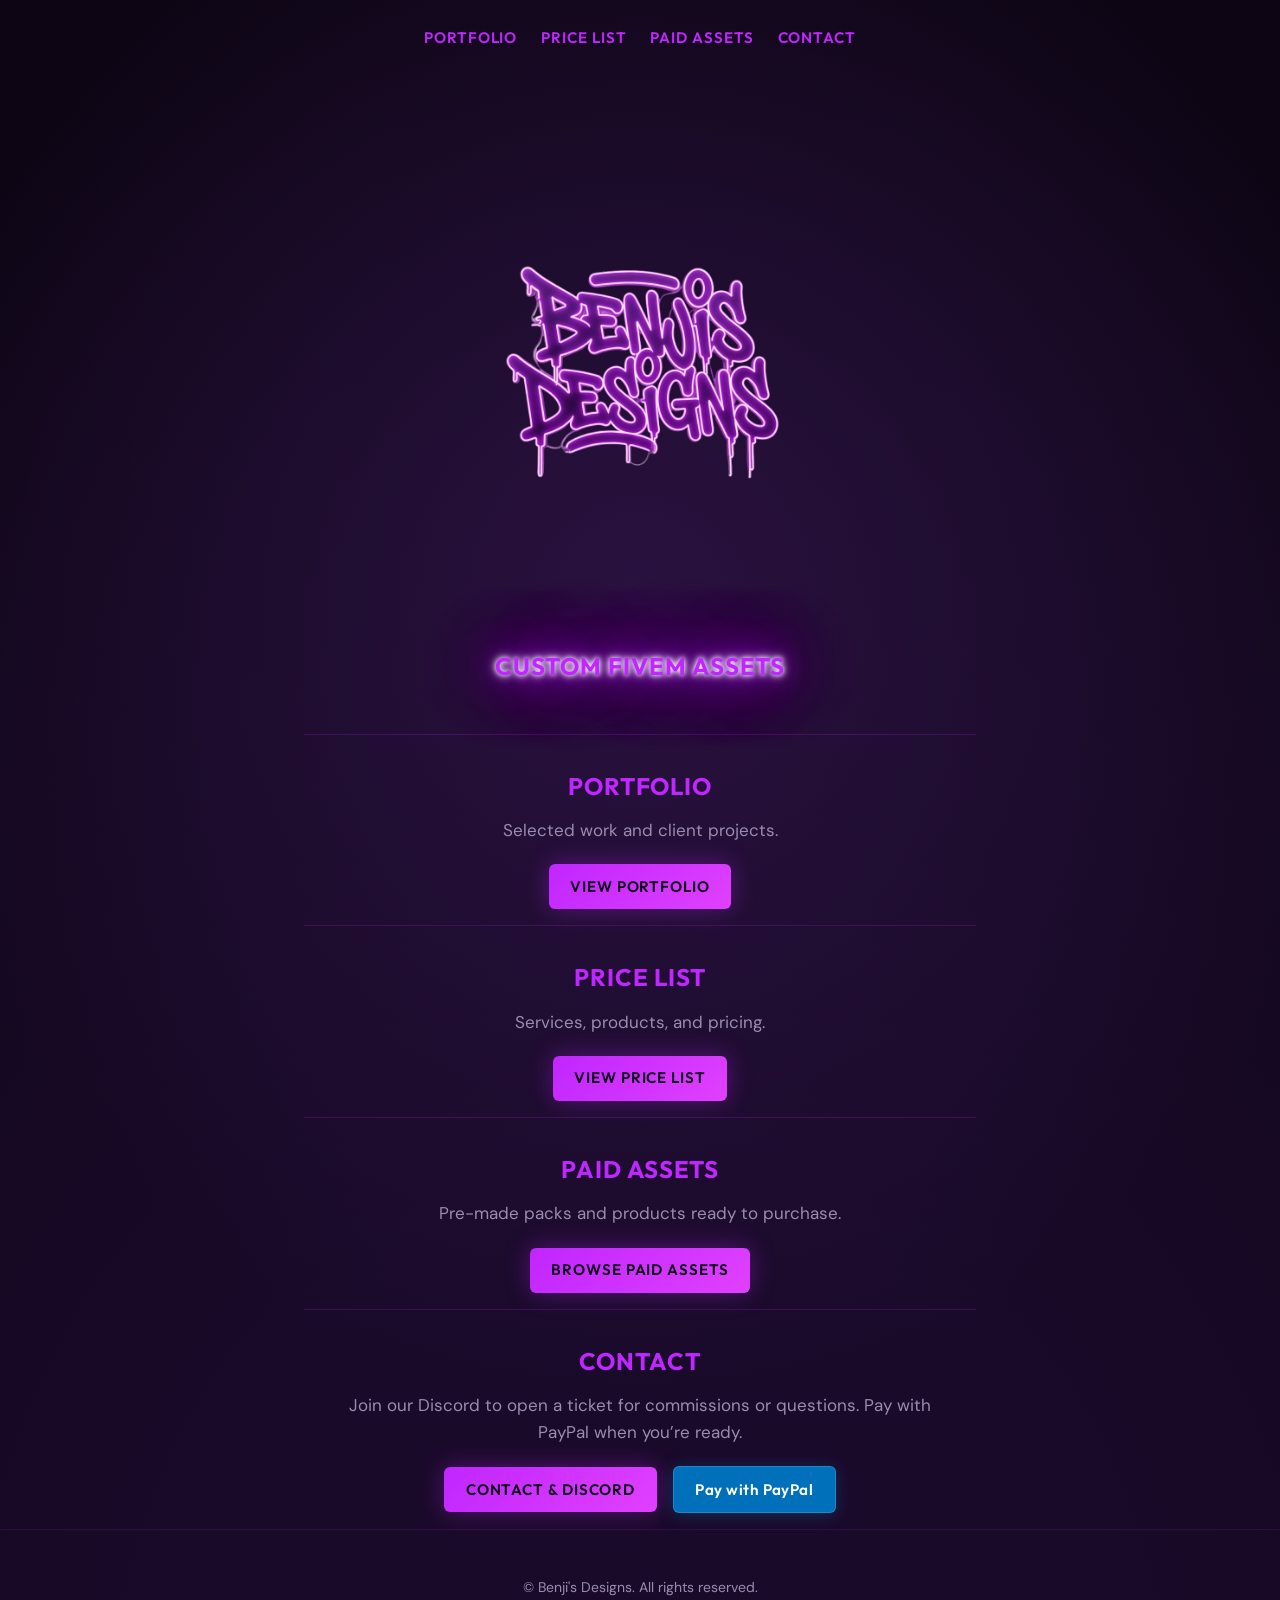
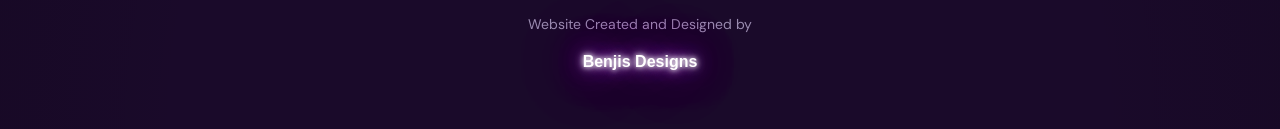
<file: index.html>
<!DOCTYPE html>
<html lang="en">
<head>
  <meta charset="UTF-8">
  <meta name="viewport" content="width=device-width, initial-scale=1.0">
  <meta name="description" content="Benji's Designs — Built Different. Portfolio, price list, and paid assets.">
  <title>Benji's Designs</title>
  <link rel="preconnect" href="https://fonts.googleapis.com">
  <link rel="preconnect" href="https://fonts.gstatic.com" crossorigin>
  <link href="https://fonts.googleapis.com/css2?family=DM+Sans:ital,opsz,wght@0,9..40,400;0,9..40,500;1,9..40,400&family=Outfit:wght@600;700&display=swap" rel="stylesheet">
  <link rel="stylesheet" href="css/styles.css">
</head>
<body>
  <header class="site-header">
    <nav class="nav-main" aria-label="Main navigation">
      <ul>
        <!-- Change href to your real URLs or filenames (e.g. portfolio.html) -->
        <li><a href="portfolio.html">Portfolio</a></li>
        <li><a href="price-list.html">Price List</a></li>
        <li><a href="paid-assets.html">Paid Assets</a></li>
        <li><a href="contact.html">Contact</a></li>
      </ul>
    </nav>
  </header>

  <main>
    <section class="hero" aria-label="Brand">
      <img class="logo" src="images/logo2.png" width="689" height="339" alt="Benji's Designs — Built Different.">
      <p class="hero-tagline">Custom FiveM Assets</p>
    </section>

    <section id="portfolio" class="content-section">
      <h2>Portfolio</h2>
      <p>Selected work and client projects.</p>
      <p class="section-cta"><a class="btn-primary" href="portfolio.html">View portfolio</a></p>
    </section>

    <section id="price-list" class="content-section">
      <h2>Price List</h2>
      <p>Services, products, and pricing.</p>
      <p class="section-cta"><a class="btn-primary" href="price-list.html">View price list</a></p>
    </section>

    <section id="paid-assets" class="content-section">
      <h2>Paid Assets</h2>
      <p>Pre-made packs and products ready to purchase.</p>
      <p class="section-cta"><a class="btn-primary" href="paid-assets.html">Browse paid assets</a></p>
    </section>

    <section id="contact" class="content-section">
      <h2>Contact</h2>
      <p>Join our Discord to open a ticket for commissions or questions. Pay with PayPal when you’re ready.</p>
      <p class="section-cta section-cta--split">
        <a class="btn-primary" href="contact.html">Contact &amp; Discord</a>
        <!-- Same PayPal link as contact.html — replace YOUR_PAYPAL_ME in both places (or only here if you skip the contact page button). -->
        <a class="btn-paypal" href="https://paypal.me/benjidesigns" target="_blank" rel="noopener noreferrer">Pay with PayPal</a>
      </p>
    </section>
  </main>

  <footer class="site-footer">
    <p>&copy; Benji's Designs. All rights reserved.</p>
	<p>Website Created and Designed by <h1 class="neon-text">Benjis Designs</h1></p>
  </footer>
</body>
</html>
</file>
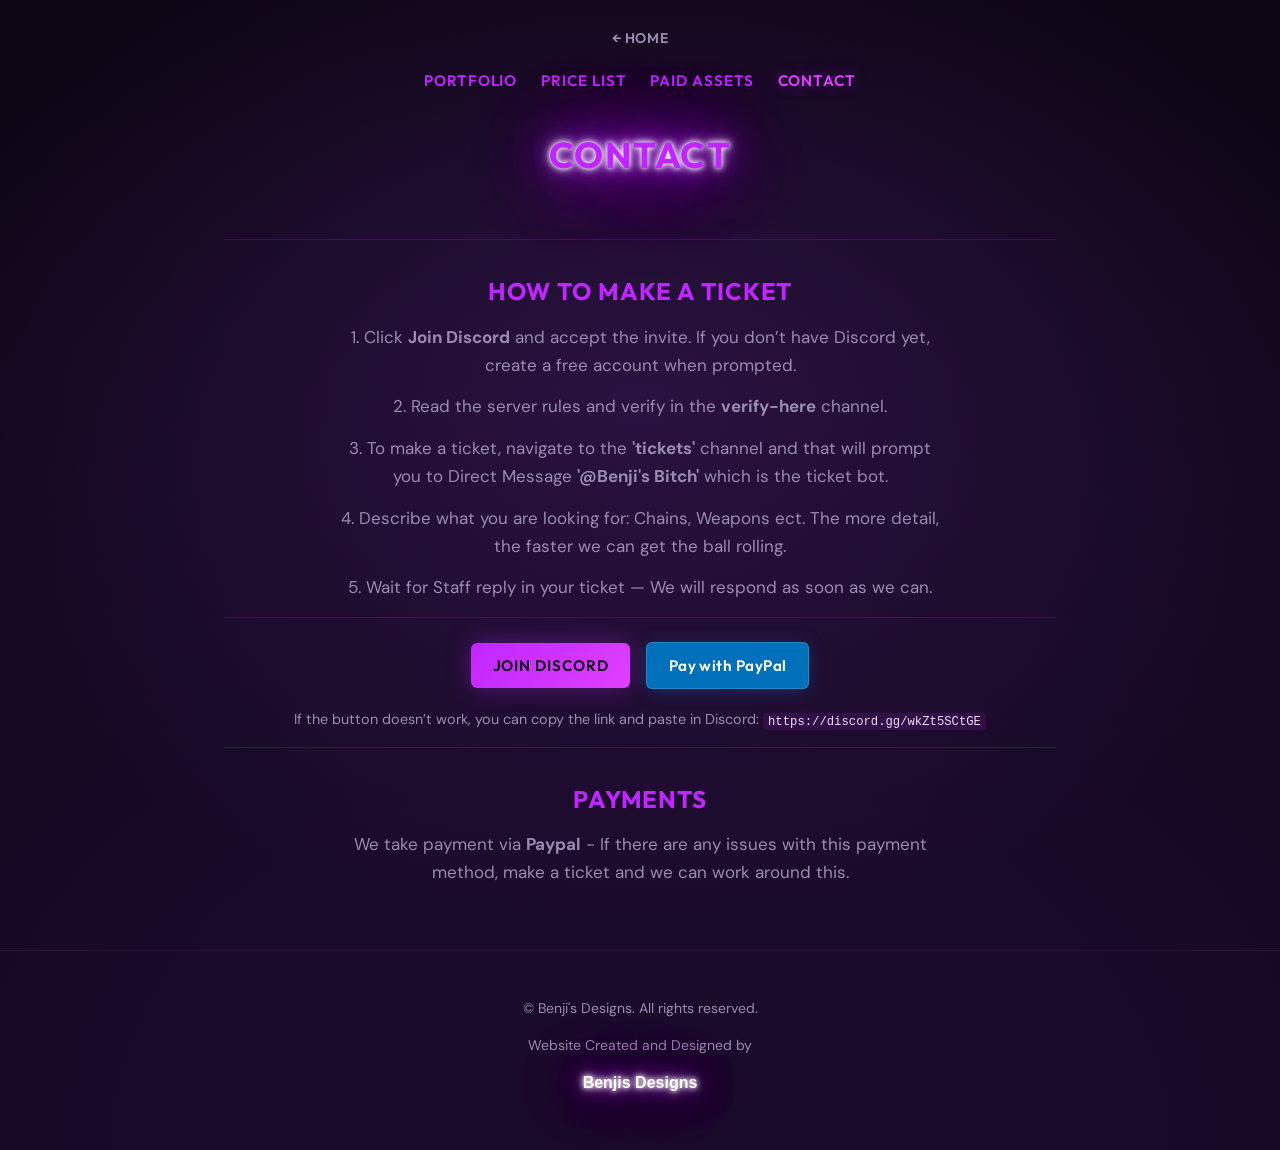
<file: contact.html>
<!DOCTYPE html>
<html lang="en">
<head>
  <meta charset="UTF-8">
  <meta name="viewport" content="width=device-width, initial-scale=1.0">
  <meta name="description" content="Contact Benji's Designs — join Discord and open a ticket.">
  <title>Contact | Benji's Designs</title>
  <link rel="preconnect" href="https://fonts.googleapis.com">
  <link rel="preconnect" href="https://fonts.gstatic.com" crossorigin>
  <link href="https://fonts.googleapis.com/css2?family=DM+Sans:ital,opsz,wght@0,9..40,400;0,9..40,500;1,9..40,400&family=Outfit:wght@600;700&display=swap" rel="stylesheet">
  <link rel="stylesheet" href="css/styles.css">
</head>
<body class="page-contact">
  <header class="site-header">
    <p class="site-home-link">
      <a href="index.html">&larr; Home</a>
    </p>
    <nav class="nav-main" aria-label="Main navigation">
      <ul>
        <li><a href="portfolio.html">Portfolio</a></li>
        <li><a href="price-list.html">Price List</a></li>
        <li><a href="paid-assets.html">Paid Assets</a></li>
        <li><a href="contact.html" aria-current="page">Contact</a></li>
      </ul>
    </nav>
  </header>

  <main class="contact-main">
    <div class="content-section content-section--wide contact-intro">
      <h1 class="page-title">Contact</h1><br>
<!--
      <p>Commissions and questions go through our <strong>Discord server</strong>. Join using the button below, then follow the steps to open a support ticket so we can help you.</p>
-->
    </div>

    <div class="content-section content-section--wide contact-ticket-block">
      <h2 class="contact-subheading">How to make a ticket</h2>
      <!-- Edit the list below in Dreamweaver to match your server (channel names, bot buttons, etc.). -->
      <ol class="contact-ticket-steps">
        <li>Click <strong>Join Discord</strong> and accept the invite. If you don’t have Discord yet, create a free account when prompted.</li>
        <li>Read the server rules and verify in the <strong>verify-here</strong> channel.</li>
        <li>To make a ticket, navigate to the <strong>'tickets'</strong> channel and that will prompt you to Direct Message <strong>'@Benji's Bitch'</strong> which is the ticket bot.</li>
		<li>Describe what you are looking for: Chains, Weapons ect. The more detail, the faster we can get the ball rolling.</li>
        <li>Wait for Staff reply in your ticket — We will respond as soon as we can.</li>
      </ol>
    </div>

    <div class="content-section content-section--wide contact-cta-block">
      <!-- Replace YOUR_INVITE with your real server invite code (Discord: Server Settings → Invites → copy link). -->
      <p class="section-cta section-cta--split">
        <a class="btn-primary" href="https://discord.gg/wkZt5SCtGE" target="_blank" rel="noopener noreferrer">Join Discord</a>
        <!-- Replace YOUR_PAYPAL_ME with your PayPal.Me username (paypal.com/paypalme → share your link). Or paste a full PayPal checkout / invoice link instead. -->
        <a class="btn-paypal" href="https://www.paypal.com/paypalme/benjidesigns" target="_blank" rel="noopener noreferrer">Pay with PayPal</a>
      </p>
      <p class="contact-discord-fallback">If the button doesn’t work, you can copy the link and paste in Discord: <code>https://discord.gg/wkZt5SCtGE</code></p>
    </div>

    <div class="content-section content-section--wide contact-paypal-note">
      <h2 class="contact-subheading">Payments</h2>
      <p>We take payment via <strong>Paypal</strong> - If there are any issues with this payment method, make a ticket and we can work around this.</p>
    </div>
  </main>

  <footer class="site-footer">
    <p>&copy; Benji's Designs. All rights reserved.</p>
	<p>Website Created and Designed by <h1 class="neon-text">Benjis Designs</h1></p>
  </footer>
</body>
</html>
</file>
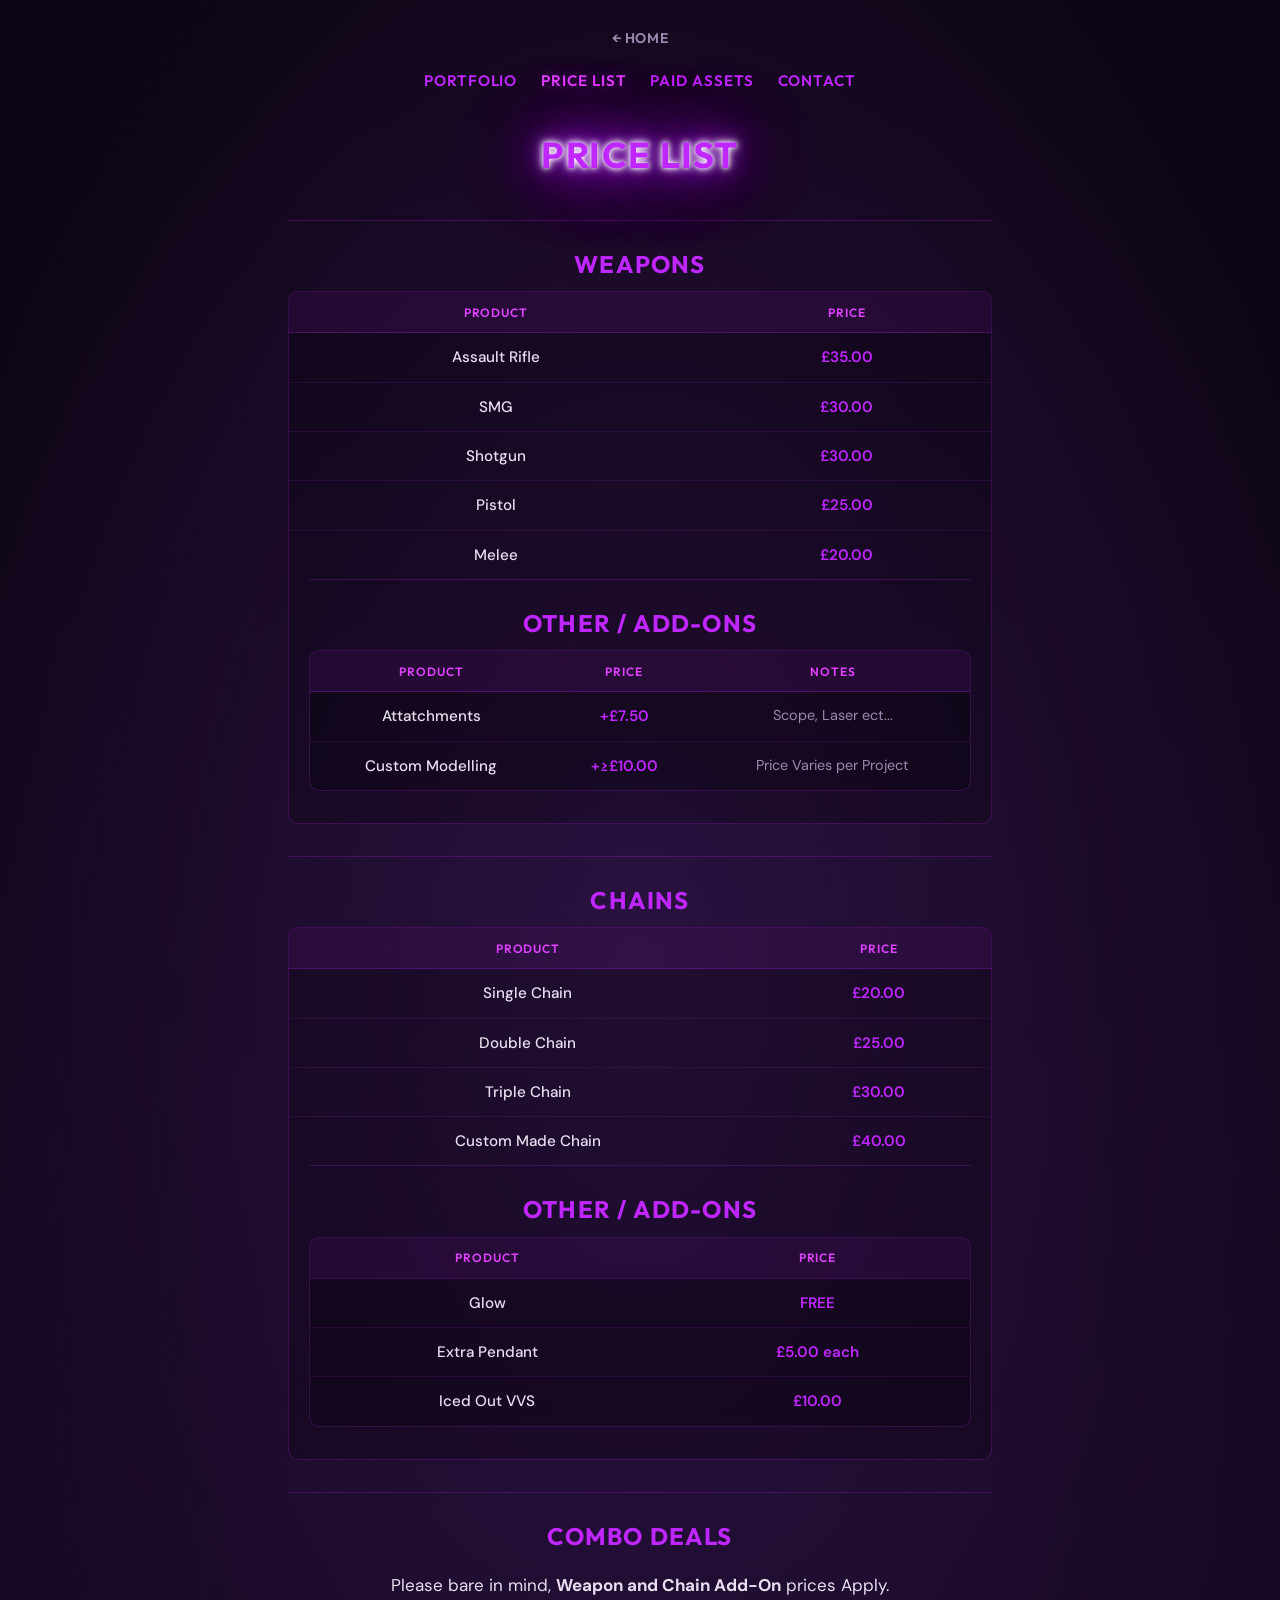
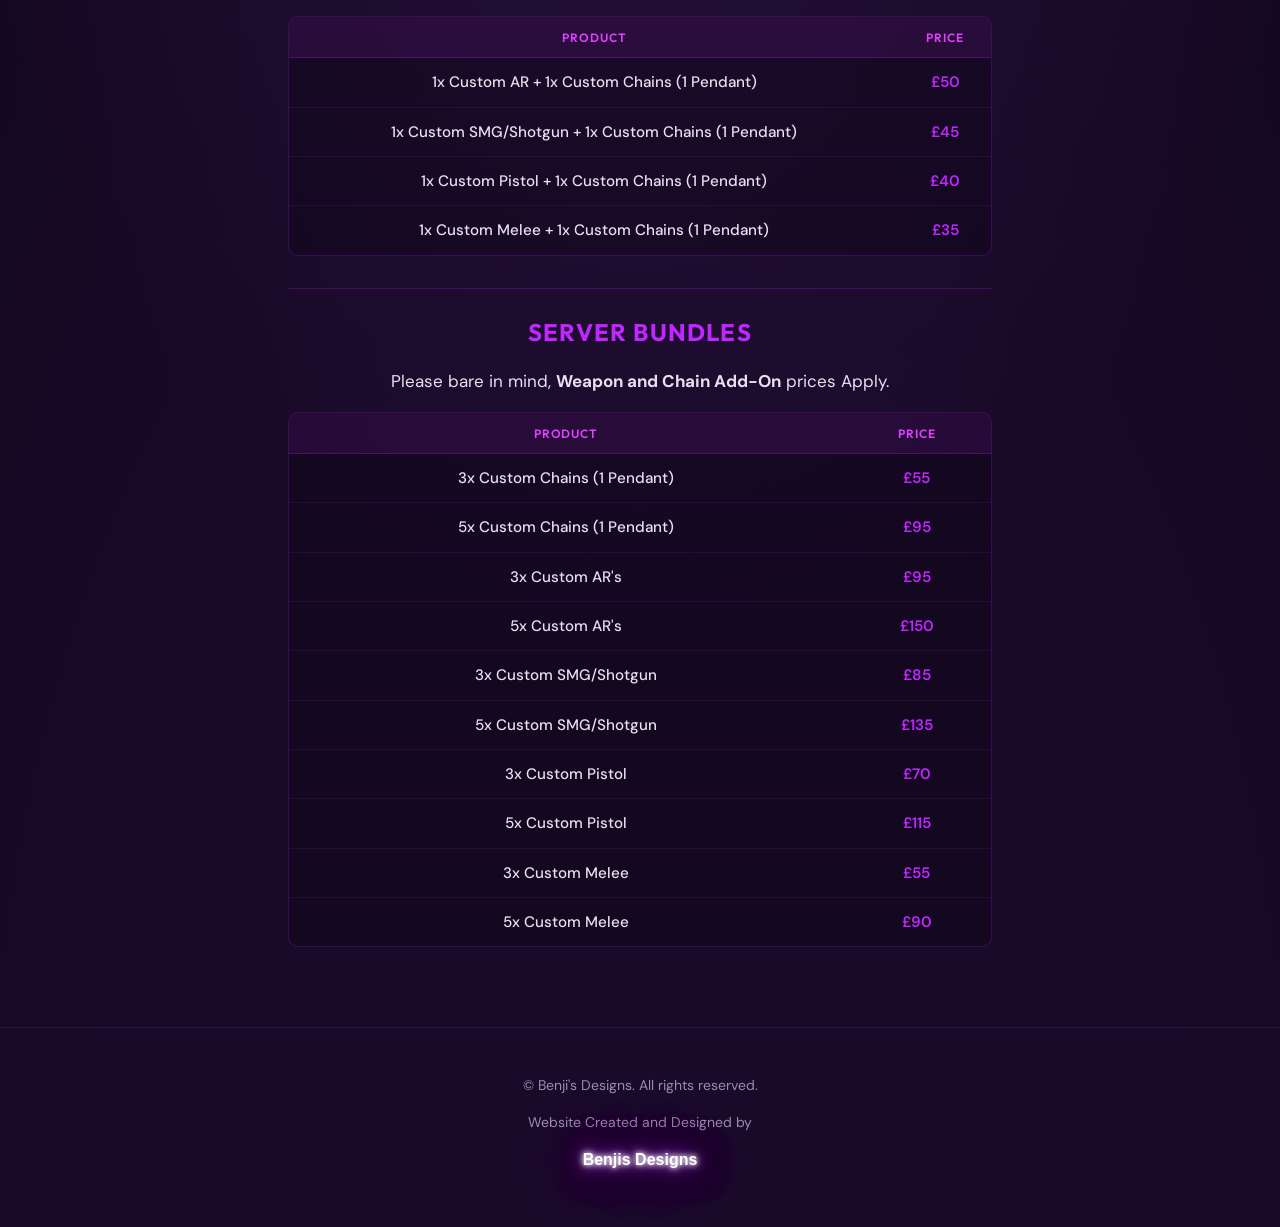
<file: price-list.html>
<!DOCTYPE html>
<html lang="en">
<head>
  <meta charset="UTF-8">
  <meta name="viewport" content="width=device-width, initial-scale=1.0">
  <meta name="description" content="Price list — Benji's Designs.">
  <title>Price List | Benji's Designs</title>
  <link rel="preconnect" href="https://fonts.googleapis.com">
  <link rel="preconnect" href="https://fonts.gstatic.com" crossorigin>
  <link href="https://fonts.googleapis.com/css2?family=DM+Sans:ital,opsz,wght@0,9..40,400;0,9..40,500;1,9..40,400&family=Outfit:wght@600;700&display=swap" rel="stylesheet">
  <link rel="stylesheet" href="css/styles.css">
</head>
<body class="page-price-list">
  <header class="site-header">
    <p class="site-home-link">
      <a href="index.html">&larr; Home</a>
    </p>
    <nav class="nav-main" aria-label="Main navigation">
      <ul>
        <li><a href="portfolio.html">Portfolio</a></li>
        <li><a href="price-list.html" aria-current="page">Price List</a></li>
        <li><a href="paid-assets.html">Paid Assets</a></li>
        <li><a href="contact.html">Contact</a></li>
      </ul>
    </nav>
  </header>

  <main class="price-list-main">
    <div class="price-list-intro content-section content-section--wide">
      <h1 class="page-title">Price list</h1>
      <!-- <p>Prices below are placeholders — replace them with your real products and amounts. All prices are shown as examples only.</p>
      <p class="price-list-intro__note"><strong>How to edit:</strong> Change text inside the table cells. To add a <strong>new product row</strong>, copy from <code>&lt;!-- START ROW --&gt;</code> through <code>&lt;!-- END ROW --&gt;</code>. To add a whole <strong>new category</strong> (new table), copy from <code>&lt;!-- START CATEGORY --&gt;</code> through <code>&lt;!-- END CATEGORY --&gt;</code>.</p>-->
    </div>

    <!--
      START CATEGORY = one section with its own heading + table.
      START ROW = one line item (one <tr>...</tr>).
    -->

    <!-- START CATEGORY -->
    <section class="price-section" aria-labelledby="price-cat-weapons-heading">
      <div class="price-section__inner">
        <h2 id="price-cat-weapons-heading" class="price-section__title">weapons</h2>
		  <!--
        <p class="price-section__intro">Short description of this product line (optional — delete this paragraph if you don’t need it).</p>
-->
        <div class="price-table-wrap">
          <table class="price-table">
            <thead>
              <tr>
                <th scope="col">Product</th>
                <th scope="col">Price</th>
				  <!-- If you want to add more columnscopy and paste:
                <th scope="col">Notes</th>
-->
              </tr>
            </thead>
            <tbody>
              <!-- START ROW -->
              <tr>
                <th scope="row">Assault Rifle</th>
                <td class="price-table__price">£35.00</td>
              </tr>
              <!-- END ROW -->
              <!-- START ROW -->
              <tr>
                <th scope="row">SMG</th>
                <td class="price-table__price">£30.00</td>
              </tr>
              <!-- END ROW -->
              <!-- START ROW -->
              <tr>
                <th scope="row">Shotgun</th>
                <td class="price-table__price">£30.00</td>
              </tr>
              <!-- END ROW -->
              <!-- START ROW -->
              <tr>
                <th scope="row">Pistol</th>
                <td class="price-table__price">£25.00</td>
              </tr>
              <!-- END ROW -->
              <!-- START ROW -->
              <tr>
                <th scope="row">Melee</th>
                <td class="price-table__price">£20.00</td>
              </tr>
              <!-- END ROW -->				
            </tbody>
          </table>
			
    <!-- START CATEGORY (optional third block — duplicate or delete) -->
    <section class="price-section" aria-labelledby="price-cat-other-heading">
      <div class="price-section__inner">
        <h2 id="price-cat-other-heading" class="price-section__title">Other / add-ons</h2>
		  <!--
        <p class="price-section__intro">Use extra sections for commissions, bundles, or rush fees.</p>
-->
        <div class="price-table-wrap">
          <table class="price-table">
            <thead>
              <tr>
                <th scope="col">Product</th>
                <th scope="col">Price</th>
                <th scope="col">Notes</th>
              </tr>
            </thead>
            <tbody>
              <!-- START ROW -->
              <tr>
                <th scope="row">Attatchments</th>
                <td class="price-table__price">+£7.50</td>
                <td class="price-table__notes">Scope, Laser ect...</td>
              </tr>
              <!-- END ROW -->
              <!-- START ROW -->
              <tr>
                <th scope="row">Custom Modelling</th>
                <td class="price-table__price">+≥£10.00</td>
                <td class="price-table__notes">Price Varies per Project</td>
              </tr>
              <!-- END ROW -->				
            </tbody>
          </table>
        </div>
      </div>
    </section>
    <!-- END CATEGORY -->
				
        </div>
      </div>
    </section>
    <!-- END CATEGORY -->

    <!-- START CATEGORY -->
    <section class="price-section" aria-labelledby="price-cat-chains-heading">
      <div class="price-section__inner">
        <h2 id="price-cat-chains-heading" class="price-section__title">Chains</h2>
		  <!--
        <p class="price-section__intro">Another category — edit the title above and the rows below.</p>
-->
        <div class="price-table-wrap">
          <table class="price-table">
            <thead>
              <tr>
                <th scope="col">Product</th>
                <th scope="col">Price</th>
              </tr>
            </thead>
            <tbody>
              <!-- START ROW -->
              <tr>
                <th scope="row">Single Chain</th>
                <td class="price-table__price">£20.00</td>
              </tr>
              <!-- END ROW -->
              <!-- START ROW -->
              <tr>
                <th scope="row">Double Chain</th>
                <td class="price-table__price">£25.00</td>
              </tr>
              <!-- END ROW -->
              <!-- START ROW -->
              <tr>
                <th scope="row">Triple Chain</th>
                <td class="price-table__price">£30.00</td>
              </tr>
              <!-- END ROW -->
              <!-- START ROW -->
              <tr>
                <th scope="row">Custom Made Chain</th>
                <td class="price-table__price">£40.00</td>
              </tr>
              <!-- END ROW -->
				
            </tbody>
          </table>
			
    <!-- START CATEGORY (optional third block — duplicate or delete) -->
    <section class="price-section" aria-labelledby="price-cat-other2-heading">
      <div class="price-section__inner">
        <h2 id="price-cat-othe2r-heading" class="price-section__title">Other / add-ons</h2>
		  <!--
        <p class="price-section__intro">Use extra sections for commissions, bundles, or rush fees.</p>
-->
        <div class="price-table-wrap">
          <table class="price-table">
            <thead>
              <tr>
                <th scope="col">Product</th>
                <th scope="col">Price</th>
              </tr>
            </thead>
            <tbody>
              <!-- START ROW -->
              <tr>
                <th scope="row">Glow</th>
                <td class="price-table__price">FREE</td>
              </tr>
              <!-- END ROW -->
              <!-- START ROW -->
              <tr>
                <th scope="row">Extra Pendant</th>
                <td class="price-table__price">£5.00 each</td>
              </tr>
              <!-- END ROW -->
              <!-- START ROW -->
              <tr>
                <th scope="row">Iced Out VVS</th>
                <td class="price-table__price">£10.00</td>
              </tr>
              <!-- END ROW -->
				
            </tbody>
          </table>
        </div>
      </div>
    </section>
    <!-- END CATEGORY -->
			
        </div>
      </div>
    </section>
    <!-- END CATEGORY -->
	  
    <!-- START CATEGORY (optional third block — duplicate or delete) -->
    <section class="price-section" aria-labelledby="price-cat-other-heading">
      <div class="price-section__inner">
        <h2 id="price-cat-combo-heading" class="price-section__title">Combo Deals</h2>
		  <!--
        <p class="price-section__intro">Use extra sections for commissions, bundles, or rush fees.</p>
-->
        <p>Please bare in mind, <strong>Weapon and Chain Add-On</strong> prices Apply.</p>

		  <div class="price-table-wrap">
          <table class="price-table">
            <thead>
              <tr>
                <th scope="col">Product</th>
                <th scope="col">Price</th>
              </tr>
            </thead>
            <tbody>
              <!-- START ROW -->
              <tr>
                <th scope="row">1x Custom AR + 1x Custom Chains (1 Pendant)</th>
                <td class="price-table__price">£50</td>
              </tr>
              <!-- END ROW -->
              <!-- START ROW -->
              <tr>
                <th scope="row">1x Custom SMG/Shotgun + 1x Custom Chains (1 Pendant)</th>
                <td class="price-table__price">£45</td>
              </tr>
              <!-- END ROW -->		
              <!-- START ROW -->
              <tr>
                <th scope="row">1x Custom Pistol + 1x Custom Chains (1 Pendant)</th>
                <td class="price-table__price">£40</td>
              </tr>
              <!-- END ROW -->				
              <!-- START ROW -->
              <tr>
                <th scope="row">1x Custom Melee + 1x Custom Chains (1 Pendant)</th>
                <td class="price-table__price">£35</td>
               </tr>
              <!-- END ROW -->				
				
            </tbody>
          </table>
        </div>
      </div>
    </section>
    <!-- END CATEGORY -->
  
	  
    <!-- START CATEGORY (optional third block — duplicate or delete) -->
    <section class="price-section" aria-labelledby="price-cat-other-heading">
      <div class="price-section__inner">
        <h2 id="price-cat-server-heading" class="price-section__title">Server Bundles</h2>
		  <!--
        <p class="price-section__intro">Use extra sections for commissions, bundles, or rush fees.</p>
-->
        <p>Please bare in mind, <strong>Weapon and Chain Add-On</strong> prices Apply.</p>
		  
        <div class="price-table-wrap">
          <table class="price-table">
            <thead>
              <tr>
                <th scope="col">Product</th>
                <th scope="col">Price</th>
               <!-- <th scope="col">Notes</th> -->
              </tr>
            </thead>
            <tbody>
              <!-- START ROW -->
              <tr>
                <th scope="row">3x Custom Chains (1 Pendant)</th>
                <td class="price-table__price">£55</td>
               <!-- <td class="price-table__notes">Scope, Laser ect...</td> -->
              </tr>
              <!-- END ROW -->
              <!-- START ROW -->
              <tr>
                <th scope="row">5x Custom Chains (1 Pendant)</th>
                <td class="price-table__price">£95</td>
               <!-- <td class="price-table__notes">Price Varies per Project</td> -->
              </tr>
              <!-- END ROW -->		
              <!-- START ROW -->
              <!-- START ROW -->
              <tr>
                <th scope="row">3x Custom AR's</th>
                <td class="price-table__price">£95</td>
               <!-- <td class="price-table__notes">Price Varies per Project</td> -->
              </tr>
              <!-- END ROW -->				
              <!-- START ROW -->
              <tr>
                <th scope="row">5x Custom AR's</th>
                <td class="price-table__price">£150</td>
               <!-- <td class="price-table__notes">Price Varies per Project</td> -->
              </tr>
              <!-- END ROW -->	
              <!-- START ROW -->
              <tr>
                <th scope="row">3x Custom SMG/Shotgun</th>
                <td class="price-table__price">£85</td>
               <!-- <td class="price-table__notes">Price Varies per Project</td> -->
              </tr>
              <!-- END ROW -->				
              <!-- START ROW -->
              <tr>
                <th scope="row">5x Custom SMG/Shotgun</th>
                <td class="price-table__price">£135</td>
               <!-- <td class="price-table__notes">Price Varies per Project</td> -->
              </tr>
              <!-- END ROW -->		
              <!-- START ROW -->
              <tr>
                <th scope="row">3x Custom Pistol</th>
                <td class="price-table__price">£70</td>
               <!-- <td class="price-table__notes">Price Varies per Project</td> -->
              </tr>
              <!-- END ROW -->				
              <!-- START ROW -->
              <tr>
                <th scope="row">5x Custom Pistol</th>
                <td class="price-table__price">£115</td>
               <!-- <td class="price-table__notes">Price Varies per Project</td> -->
              </tr>
              <!-- END ROW -->				
              <!-- START ROW -->
              <tr>
                <th scope="row">3x Custom Melee</th>
                <td class="price-table__price">£55</td>
               <!-- <td class="price-table__notes">Price Varies per Project</td> -->
              </tr>
              <!-- END ROW -->				
              <!-- START ROW -->
              <tr>
                <th scope="row">5x Custom Melee</th>
                <td class="price-table__price">£90</td>
               <!-- <td class="price-table__notes">Price Varies per Project</td> -->
              </tr>
              <!-- END ROW -->								
				
            </tbody>
          </table>
        </div>
      </div>
    </section>
    <!-- END CATEGORY -->
	  
  </main>

  <footer class="site-footer">
    <p>&copy; Benji's Designs. All rights reserved.</p>
	<p>Website Created and Designed by <h1 class="neon-text">Benjis Designs</h1></p>
  </footer>
</body>
</html>
</file>
<file: css/styles.css>
/* Benji's Designs — theme matches logo (deep plum + neon magenta) */

:root {
  --bg-deep: #1a0a2a;
  --bg-mid: #2a1240;
  --bg-vignette: #0d0514;
  --accent: #c026ff;
  --accent-bright: #e040ff;
  --text: #e8e0f0;
  --text-muted: #9a8cb0;
}

*,
*::before,
*::after {
  box-sizing: border-box;
}

html {
  scroll-behavior: smooth;
}

body {
  margin: 0;
  min-height: 100vh;
  font-family: "DM Sans", system-ui, sans-serif;
  font-size: 1.0625rem;
  line-height: 1.6;
  color: var(--text);
  text-align: center;
  background-color: var(--bg-deep);
  background-image:
    radial-gradient(ellipse 90% 70% at 50% 35%, var(--bg-mid) 0%, transparent 65%),
    radial-gradient(ellipse 120% 100% at 50% 100%, transparent 30%, var(--bg-vignette) 100%);
}

/* Subtle film grain */
/*
body::before {
  content: "";
  position: fixed;
  inset: 0;
  pointer-events: none;
  opacity: 0.055;
  z-index: 0;
  background-image: url("data:image/svg+xml,%3Csvg viewBox='0 0 256 256' xmlns='http://www.w3.org/2000/svg'%3E%3Cfilter id='n'%3E%3CfeTurbulence type='fractalNoise' baseFrequency='0.9' numOctaves='4' stitchTiles='stitch'/%3E%3C/filter%3E%3Crect width='100%25' height='100%25' filter='url(%23n)'/%3E%3C/svg%3E");
}
*/

.site-header,
main {
  position: relative;
  z-index: 1;
}

.site-header {
  padding: 1.5rem 1.25rem 0;
  text-align: center;
}

.nav-main ul {
  list-style: none;
  margin: 0;
  padding: 0;
  display: flex;
  flex-wrap: wrap;
  gap: 0.75rem 1.5rem;
  justify-content: center;
  align-items: center;
}

.nav-main a {
  font-family: "Outfit", system-ui, sans-serif;
  font-weight: 600;
  font-size: 0.95rem;
  letter-spacing: 0.06em;
  text-transform: uppercase;
  text-decoration: none;
  color: var(--accent);
  transition: color 0.2s ease, text-shadow 0.2s ease, transform 0.2s ease;
}

.nav-main a:hover,
.nav-main a:focus-visible {
  color: var(--accent-bright);
  text-shadow: 0 0 20px rgba(192, 38, 255, 0.65), 0 0 40px rgba(192, 38, 255, 0.35);
  outline: none;
}

.nav-main a:focus-visible {
  outline: 2px solid var(--accent);
  outline-offset: 4px;
}

.nav-main a[aria-current="page"] {
  color: var(--accent-bright);
  text-shadow: 0 0 16px rgba(192, 38, 255, 0.45);
}

.site-home-link {
  margin: 0 0 1rem;
  text-align: center;
}

.site-home-link a {
  font-family: "Outfit", system-ui, sans-serif;
  font-weight: 600;
  font-size: 0.875rem;
  letter-spacing: 0.04em;
  text-transform: uppercase;
  text-decoration: none;
  color: var(--text-muted);
  transition: color 0.2s ease, text-shadow 0.2s ease;
}

.site-home-link a:hover,
.site-home-link a:focus-visible {
  color: var(--accent);
  outline: none;
}

.site-home-link a:focus-visible {
  outline: 2px solid var(--accent);
  outline-offset: 4px;
}

.section-cta {
  margin-top: 1.25rem !important;
}

.btn-primary {
  display: inline-block;
  font-family: "Outfit", system-ui, sans-serif;
  font-weight: 600;
  font-size: 0.95rem;
  letter-spacing: 0.06em;
  text-transform: uppercase;
  text-decoration: none;
  color: var(--bg-vignette);
  background: linear-gradient(135deg, var(--accent) 0%, var(--accent-bright) 100%);
  padding: 0.65rem 1.35rem;
  border-radius: 6px;
  box-shadow: 0 0 24px rgba(192, 38, 255, 0.35);
  transition: transform 0.2s ease, box-shadow 0.2s ease, filter 0.2s ease;
}

.btn-primary:hover,
.btn-primary:focus-visible {
  filter: brightness(1.08);
  box-shadow: 0 0 32px rgba(192, 38, 255, 0.5);
  transform: translateY(-1px);
  outline: none;
}

.btn-primary:focus-visible {
  outline: 2px solid var(--accent-bright);
  outline-offset: 3px;
}

/* PayPal — set href to your PayPal.Me or PayPal checkout link */
.btn-paypal {
  display: inline-block;
  font-family: "Outfit", system-ui, sans-serif;
  font-weight: 600;
  font-size: 0.95rem;
  letter-spacing: 0.03em;
  text-decoration: none;
  color: #fff;
  background: #0070ba;
  padding: 0.65rem 1.35rem;
  border-radius: 6px;
  border: 1px solid rgba(255, 255, 255, 0.15);
  box-shadow: 0 2px 16px rgba(0, 112, 186, 0.35);
  transition: background 0.2s ease, box-shadow 0.2s ease, transform 0.2s ease, filter 0.2s ease;
}

.btn-paypal:hover,
.btn-paypal:focus-visible {
  background: #005ea6;
  box-shadow: 0 4px 22px rgba(0, 112, 186, 0.45);
  transform: translateY(-1px);
  outline: none;
  color: #fff;
}

.btn-paypal:focus-visible {
  outline: 2px solid #00a4ef;
  outline-offset: 3px;
}

.section-cta--split {
  display: flex;
  flex-wrap: wrap;
  justify-content: center;
  align-items: center;
  gap: 0.75rem 1rem;
}

.hero {
  display: flex;
  flex-direction: column;
  align-items: center;
  justify-content: center;
  padding: 2.5rem 1.25rem 3rem;
  text-align: center;
}

.hero .logo {
  display: block;
  width: min(82vw, 360px);
  height: auto;
  max-width: 100%;
}

.hero-tagline {
  margin: 1rem 0 0;
  font-family: "Outfit", system-ui, sans-serif;
  font-weight: 700;
  font-size: 1.5rem;
  letter-spacing: 0.04em;
  text-transform: uppercase;
  color: var(--accent);
	
		  /* The "Glow" Effect */
  text-shadow:
    0 0 5px #fff,
    0 0 10px #fff,
    0 0 20px #b026ff, /* Core purple */
    0 0 40px #b026ff, /* Spread */
    0 0 80px #b026ff, /* Outer glow */
    0 0 90px #b026ff;
    
  /* Optional: Add a slight flicker animation for realism */
  animation: flicker 1.5s infinite alternate;
}

@keyframes flicker {
  0%, 18%, 22%, 25%, 53%, 57%, 100% {
    text-shadow:
      0 0 4px #fff,
      0 0 10px #fff,
      0 0 20px #b026ff,
      0 0 40px #b026ff,
      0 0 80px #b026ff;
  }
  20%, 24%, 55% {        
    text-shadow: none; /* The "broken bulb" look */
    color: #444;
  }

}

/* Placeholder sections — swap content or link to separate pages in Dreamweaver */
.content-section {
  max-width: 42rem;
  margin: 0 auto;
  padding: 2rem 1.25rem 1rem;
  border-top: 1px solid rgba(192, 38, 255, 0.2);
}

.content-section h2 {
  font-family: "Outfit", system-ui, sans-serif;
  font-weight: 700;
  font-size: 1.5rem;
  letter-spacing: 0.04em;
  text-transform: uppercase;
  color: var(--accent);
  margin: 0 0 0.75rem;
}

.content-section p {
  margin: 0;
  color: var(--text-muted);
}

.content-section code {
  font-size: 0.9em;
  background: rgba(192, 38, 255, 0.12);
  padding: 0.15em 0.45em;
  border-radius: 4px;
  color: var(--text);
}

.site-footer {
  position: relative;
  z-index: 1;
  text-align: center;
  padding: 2rem 1rem 2.5rem;
  font-size: 0.875rem;
  color: var(--text-muted);
  border-top: 1px solid rgba(192, 38, 255, 0.15);
}

.neon-text {
  /* Set the base color of the text to a light purple/white */
  color: #fff;
  font-family: 'Dripping Marker', sans-serif; /* Replace with your font name */
  font-size: 1rem;
  
  /* The "Glow" Effect */
  text-shadow:
    0 0 5px #fff,
    0 0 10px #fff,
    0 0 20px #b026ff, /* Core purple */
    0 0 40px #b026ff, /* Spread */
    0 0 80px #b026ff, /* Outer glow */
    0 0 90px #b026ff;
    
  /* Optional: Add a slight flicker animation for realism */
  animation: flicker 1.5s infinite alternate;
}

@keyframes flicker {
  0%, 18%, 22%, 25%, 53%, 57%, 100% {
    text-shadow:
      0 0 4px #fff,
      0 0 10px #fff,
      0 0 20px #b026ff,
      0 0 40px #b026ff,
      0 0 80px #b026ff;
  }
  20%, 24%, 55% {        
    text-shadow: none; /* The "broken bulb" look */
    color: #444;
  }
}

/* ——— Portfolio page ——— */

.portfolio-main {
  position: relative;
  z-index: 1;
  padding-bottom: 3rem;
}

.content-section--wide {
  max-width: 52rem;
}

.page-title {
  font-family: "Outfit", system-ui, sans-serif;
  font-weight: 700;
  font-size: clamp(1.75rem, 4vw, 2.25rem);
  letter-spacing: 0.04em;
  text-transform: uppercase;
  color: var(--accent);
  margin: 0 0 0.75rem;
	
	  /* The "Glow" Effect */
  text-shadow:
    0 0 5px #fff,
    0 0 10px #fff,
    0 0 20px #b026ff, /* Core purple */
    0 0 40px #b026ff, /* Spread */
    0 0 80px #b026ff, /* Outer glow */
    0 0 90px #b026ff;
    
  /* Optional: Add a slight flicker animation for realism */
  animation: flicker 1.5s infinite alternate;
}

@keyframes flicker {
  0%, 18%, 22%, 25%, 53%, 57%, 100% {
    text-shadow:
      0 0 4px #fff,
      0 0 10px #fff,
      0 0 20px #b026ff,
      0 0 40px #b026ff,
      0 0 80px #b026ff;
  }
  20%, 24%, 55% {        
    text-shadow: none; /* The "broken bulb" look */
    color: #444;
  }

}

.page-portfolio .content-section:first-of-type,
.portfolio-intro {
  border-top: none;
  padding-top: 1.5rem;
}

.portfolio-category-picker {
  max-width: 52rem;
  margin: 0 auto 2.5rem;
  padding: 0 1.25rem;
  display: grid;
  grid-template-columns: repeat(auto-fit, minmax(min(100%, 260px), 1fr));
  gap: 1.25rem;
}

.portfolio-category-card {
  display: flex;
  flex-direction: column;
  align-items: center;
  justify-content: center;
  min-height: 7.5rem;
  padding: 1.5rem 1.25rem;
  text-align: center;
  text-decoration: none;
  color: var(--text);
  background: rgba(0, 0, 0, 0.28);
  border: 1px solid rgba(192, 38, 255, 0.35);
  border-radius: 12px;
  box-shadow: 0 0 0 rgba(192, 38, 255, 0);
  transition: border-color 0.2s ease, box-shadow 0.2s ease, transform 0.2s ease, color 0.2s ease;
}

.portfolio-category-card:hover,
.portfolio-category-card:focus-visible {
  border-color: var(--accent);
  box-shadow: 0 0 32px rgba(192, 38, 255, 0.28);
  transform: translateY(-2px);
  color: var(--text);
  outline: none;
}

.portfolio-category-card:focus-visible {
  outline: 2px solid var(--accent);
  outline-offset: 3px;
}

.portfolio-category-card__label {
  font-family: "Outfit", system-ui, sans-serif;
  font-weight: 700;
  font-size: clamp(1.35rem, 3vw, 1.75rem);
  letter-spacing: 0.08em;
  text-transform: uppercase;
  color: var(--accent);
  transition: color 0.2s ease, text-shadow 0.2s ease;
}

.portfolio-category-card:hover .portfolio-category-card__label,
.portfolio-category-card:focus-visible .portfolio-category-card__label {
  color: var(--accent-bright);
  text-shadow: 0 0 20px rgba(192, 38, 255, 0.5);
}

.portfolio-category-card__hint {
  display: block;
  margin: 0.5rem 0 0;
  font-size: 0.85rem;
  color: var(--text-muted);
}

.portfolio-category-section {
  scroll-margin-top: 1.25rem;
}

.portfolio-category-section__head {
  max-width: 72rem;
  margin: 0 auto;
  padding: 2rem 1.25rem 0.75rem;
  display: flex;
  flex-direction: column;
  flex-wrap: wrap;
  align-items: center;
  justify-content: center;
  text-align: center;
  gap: 0.75rem 1rem;
  border-top: 1px solid rgba(192, 38, 255, 0.25);
}

.portfolio-category-section:first-of-type .portfolio-category-section__head {
  border-top: none;
  padding-top: 0.25rem;
}

.portfolio-category-section__title {
  font-family: "Outfit", system-ui, sans-serif;
  font-weight: 700;
  font-size: clamp(1.35rem, 3vw, 1.65rem);
  letter-spacing: 0.06em;
  text-transform: uppercase;
  color: var(--accent);
  margin: 0;
}

.portfolio-category-section__top {
  font-size: 0.875rem;
  font-weight: 500;
}

.portfolio-category-section__top a {
  color: var(--text-muted);
  text-decoration: none;
  transition: color 0.2s ease;
}

.portfolio-category-section__top a:hover,
.portfolio-category-section__top a:focus-visible {
  color: var(--accent);
  outline: none;
}

.portfolio-category-section__top a:focus-visible {
  outline: 2px solid var(--accent);
  outline-offset: 3px;
}

.portfolio-grid {
  max-width: 72rem;
  margin: 0 auto;
  padding: 0 1.25rem 2rem;
  display: grid;
  grid-template-columns: repeat(auto-fill, minmax(min(100%, 280px), 1fr));
  gap: 1.5rem;
  align-items: start;
}

.portfolio-item {
  margin: 0;
  padding: 0;
  border-radius: 10px;
  overflow: hidden;
  background: rgba(0, 0, 0, 0.25);
  border: 1px solid rgba(192, 38, 255, 0.22);
  transition: border-color 0.2s ease, box-shadow 0.2s ease;
}

.portfolio-item:hover {
  border-color: rgba(192, 38, 255, 0.45);
  box-shadow: 0 0 28px rgba(192, 38, 255, 0.15);
}

.portfolio-item__caption {
  margin: 0;
  padding: 0.65rem 0.85rem 0.85rem;
  font-size: 0.9rem;
  color: var(--text-muted);
  line-height: 1.4;
  text-align: center;
}

/* Carousel inside each showcase */
.portfolio-carousel {
  position: relative;
}

.portfolio-carousel__viewport {
  overflow-x: auto;
  overflow-y: hidden;
  scroll-snap-type: x mandatory;
  scroll-behavior: smooth;
  -webkit-overflow-scrolling: touch;
  outline: none;
  scrollbar-width: thin;
  scrollbar-color: rgba(192, 38, 255, 0.45) rgba(0, 0, 0, 0.2);
}

.portfolio-carousel__viewport:focus-visible {
  outline: 2px solid var(--accent);
  outline-offset: -2px;
}

.portfolio-carousel__track {
  display: flex;
  flex-direction: row;
}

.portfolio-slide {
  flex: 0 0 100%;
  width: 100%;
  min-width: 100%;
  scroll-snap-align: start;
  scroll-snap-stop: always;
}

.portfolio-slide__link {
  display: block;
  line-height: 0;
  outline: none;
  cursor: zoom-in;
}

.portfolio-slide__link:focus-visible {
  outline: 2px solid var(--accent);
  outline-offset: -2px;
}

.portfolio-slide img {
  width: 100%;
  aspect-ratio: 4 / 3;
  object-fit: cover;
  display: block;
}

.carousel-btn {
  position: absolute;
  top: 50%;
  transform: translateY(-50%);
  z-index: 2;
  width: 2.25rem;
  height: 2.75rem;
  padding: 0;
  border: none;
  border-radius: 4px;
  font-size: 1.5rem;
  line-height: 1;
  font-family: inherit;
  color: var(--text);
  background: rgba(13, 5, 20, 0.75);
  cursor: pointer;
  transition: background 0.2s ease, color 0.2s ease, opacity 0.2s ease;
}

.carousel-btn:hover:not(:disabled) {
  background: rgba(192, 38, 255, 0.45);
  color: #fff;
}

.carousel-btn:focus-visible {
  outline: 2px solid var(--accent);
  outline-offset: 2px;
}

.carousel-btn:disabled {
  opacity: 0.25;
  cursor: not-allowed;
}

.carousel-btn--prev {
  left: 0.35rem;
}

.carousel-btn--next {
  right: 0.35rem;
}

.portfolio-carousel__hint {
  margin: 0;
  padding: 0.4rem 0.5rem 0.55rem;
  font-size: 0.75rem;
  letter-spacing: 0.03em;
  text-align: center;
  color: var(--text-muted);
  background: rgba(0, 0, 0, 0.2);
  border-top: 1px solid rgba(192, 38, 255, 0.12);
}

.portfolio-carousel:has(.portfolio-slide:only-child) .carousel-btn,
.portfolio-carousel:has(.portfolio-slide:only-child) .portfolio-carousel__hint {
  display: none;
}

/* Portfolio fullscreen image viewer */
body.portfolio-lightbox-open {
  overflow: hidden;
}

.portfolio-lightbox[hidden] {
  display: none !important;
}

.portfolio-lightbox {
  position: fixed;
  inset: 0;
  z-index: 10000;
  display: flex;
  align-items: center;
  justify-content: center;
  padding: 0;
  margin: 0;
}

.portfolio-lightbox__backdrop {
  position: absolute;
  inset: 0;
  margin: 0;
  padding: 0;
  border: none;
  background: rgba(5, 2, 12, 0.94);
  cursor: pointer;
}

.portfolio-lightbox__inner {
  position: relative;
  z-index: 1;
  max-width: 96vw;
  max-height: 96vh;
  display: flex;
  align-items: center;
  justify-content: center;
  pointer-events: none;
}

.portfolio-lightbox__inner > * {
  pointer-events: auto;
}

.portfolio-lightbox__img {
  max-width: 94vw;
  max-height: 88vh;
  width: auto;
  height: auto;
  object-fit: contain;
  border-radius: 4px;
  box-shadow: 0 8px 48px rgba(0, 0, 0, 0.6);
  pointer-events: none;
}

.portfolio-lightbox__close {
  position: fixed;
  top: 1rem;
  right: 1rem;
  z-index: 2;
  width: 2.75rem;
  height: 2.75rem;
  padding: 0;
  border: 1px solid rgba(192, 38, 255, 0.4);
  border-radius: 8px;
  font-size: 1.75rem;
  line-height: 1;
  color: var(--text);
  background: rgba(13, 5, 20, 0.85);
  cursor: pointer;
  transition: background 0.2s ease, border-color 0.2s ease, color 0.2s ease;
}

.portfolio-lightbox__close:hover,
.portfolio-lightbox__close:focus-visible {
  background: rgba(192, 38, 255, 0.35);
  border-color: var(--accent);
  color: #fff;
  outline: none;
}

.portfolio-lightbox__close:focus-visible {
  outline: 2px solid var(--accent);
  outline-offset: 2px;
}

.portfolio-lightbox__nav {
  position: fixed;
  top: 50%;
  transform: translateY(-50%);
  z-index: 2;
  width: 2.5rem;
  height: 3.25rem;
  padding: 0;
  border: 1px solid rgba(192, 38, 255, 0.35);
  border-radius: 6px;
  font-size: 1.5rem;
  line-height: 1;
  color: var(--text);
  background: rgba(13, 5, 20, 0.85);
  cursor: pointer;
  transition: background 0.2s ease, border-color 0.2s ease;
}

.portfolio-lightbox__nav:hover:not([hidden]),
.portfolio-lightbox__nav:focus-visible:not([hidden]) {
  background: rgba(192, 38, 255, 0.35);
  border-color: var(--accent);
  outline: none;
}

.portfolio-lightbox__nav:focus-visible {
  outline: 2px solid var(--accent);
  outline-offset: 2px;
}

.portfolio-lightbox__nav--prev {
  left: max(0.5rem, env(safe-area-inset-left));
}

.portfolio-lightbox__nav--next {
  right: max(0.5rem, env(safe-area-inset-right));
}

.portfolio-lightbox__nav[hidden] {
  display: none !important;
}

/* ——— Price list page ——— */

.page-price-list .content-section {
  border-top: none;
}

.price-list-main {
  position: relative;
  z-index: 1;
  padding-bottom: 3rem;
}

.price-list-intro {
  padding-bottom: 1.5rem;
}

.price-list-intro__note {
  margin-top: 1rem !important;
  font-size: 0.95rem;
}

.price-list-intro__note code {
  font-size: 0.82em;
}

.price-section {
  padding: 0 1.25rem;
  margin-bottom: 2rem;
}

.price-section__inner {
  max-width: 44rem;
  margin: 0 auto;
  padding: 1.5rem 0 0;
  border-top: 1px solid rgba(192, 38, 255, 0.22);
}

.price-section__title {
  font-family: "Outfit", system-ui, sans-serif;
  font-weight: 700;
  font-size: clamp(1.25rem, 2.5vw, 1.5rem);
  letter-spacing: 0.05em;
  text-transform: uppercase;
  color: var(--accent);
  margin: 0 0 0.5rem;
}

.price-section__intro {
  margin: 0 0 1rem;
  font-size: 0.95rem;
  color: var(--text-muted);
}

.price-table-wrap {
  overflow-x: auto;
  -webkit-overflow-scrolling: touch;
  border-radius: 10px;
  border: 1px solid rgba(192, 38, 255, 0.22);
  background: rgba(0, 0, 0, 0.22);
}

.price-table {
  width: 100%;
  min-width: 17rem;
  border-collapse: collapse;
  font-size: 0.95rem;
}

.price-table thead th {
  font-family: "Outfit", system-ui, sans-serif;
  font-weight: 600;
  font-size: 0.75rem;
  letter-spacing: 0.08em;
  text-transform: uppercase;
  text-align: center;
  color: var(--accent-bright);
  background: rgba(192, 38, 255, 0.1);
  padding: 0.65rem 0.85rem;
  border-bottom: 1px solid rgba(192, 38, 255, 0.25);
}

.price-table thead th:nth-child(2) {
  text-align: center;
  white-space: nowrap;
}

.price-table tbody th,
.price-table tbody td {
  padding: 0.75rem 0.85rem;
  vertical-align: top;
  text-align: center;
  border-bottom: 1px solid rgba(192, 38, 255, 0.12);
}

.price-table tbody tr:last-child th,
.price-table tbody tr:last-child td {
  border-bottom: none;
}

.price-table tbody th {
  font-weight: 500;
  text-align: center;
  color: var(--text);
}

.price-table__price {
  text-align: center;
  font-weight: 600;
  font-variant-numeric: tabular-nums;
  color: var(--accent);
  white-space: nowrap;
}

.price-table__notes {
  color: var(--text-muted);
  font-size: 0.9rem;
}

/* ——— Paid assets page ——— */

.page-paid-assets .content-section {
  border-top: none;
}

.paid-assets-main {
  position: relative;
  z-index: 1;
  padding-bottom: 3rem;
}

.paid-assets-intro {
  padding-bottom: 1.25rem;
}

.paid-assets-intro__hint {
  margin-top: 1rem !important;
  font-size: 0.95rem;
  color: var(--text-muted);
}

.paid-assets-intro__hint code {
  font-size: 0.82em;
}

.paid-assets-grid {
  max-width: 72rem;
  margin: 0 auto;
  padding: 0 1.25rem 2rem;
  display: grid;
  grid-template-columns: repeat(auto-fill, minmax(min(100%, 280px), 1fr));
  gap: 1.5rem;
  align-items: stretch;
}

.product-card {
  display: flex;
  flex-direction: column;
  margin: 0;
  border-radius: 10px;
  overflow: hidden;
  background: rgba(0, 0, 0, 0.25);
  border: 1px solid rgba(192, 38, 255, 0.22);
  transition: border-color 0.2s ease, box-shadow 0.2s ease;
}

.product-card:hover {
  border-color: rgba(192, 38, 255, 0.45);
  box-shadow: 0 0 28px rgba(192, 38, 255, 0.15);
}

/* Same carousel as portfolio; previews sit at top of card */
.product-card__carousel {
  flex-shrink: 0;
}

.product-card__body {
  display: flex;
  flex-direction: column;
  flex: 1;
  padding: 1rem 1rem 1.2rem;
  gap: 0.5rem;
}

.product-card__title {
  font-family: "Outfit", system-ui, sans-serif;
  font-weight: 700;
  font-size: 1.1rem;
  letter-spacing: 0.03em;
  text-transform: uppercase;
  color: var(--text);
  margin: 0;
  line-height: 1.3;
}

.product-card__desc {
  margin: 0;
  font-size: 0.92rem;
  color: var(--text-muted);
  line-height: 1.5;
  flex: 1;
}

.product-card__price {
  margin: 0.35rem 0 0;
  font-family: "Outfit", system-ui, sans-serif;
  font-weight: 700;
  font-size: 1.25rem;
  font-variant-numeric: tabular-nums;
  color: var(--accent);
  text-shadow: 0 0 18px rgba(192, 38, 255, 0.25);
}

.product-card__actions {
  margin-top: 0.75rem;
}

.product-card__actions .btn-primary {
  width: 100%;
  text-align: center;
}

/* ——— Contact page ——— */

.page-contact .contact-main > .content-section:first-of-type {
  border-top: none;
}

.contact-main {
  position: relative;
  z-index: 1;
  padding-bottom: 3rem;
}

.contact-subheading {
  font-family: "Outfit", system-ui, sans-serif;
  font-weight: 700;
  font-size: 1.35rem;
  letter-spacing: 0.04em;
  text-transform: uppercase;
  color: var(--accent);
  margin: 0 0 1rem;
}

.contact-ticket-steps {
  margin: 0 auto;
  padding: 0;
  max-width: 38rem;
  list-style-position: inside;
  text-align: center;
  color: var(--text-muted);
  line-height: 1.65;
}

.contact-ticket-steps li {
  margin: 0 0 0.85rem;
}

.contact-ticket-steps li:last-child {
  margin-bottom: 0;
}

.contact-cta-block {
  padding-top: 1.5rem;
}

.contact-cta-block .section-cta {
  margin-top: 0 !important;
}

.contact-discord-fallback {
  margin: 1.25rem 0 0 !important;
  font-size: 0.9rem;
  color: var(--text-muted);
  line-height: 1.5;
}

.contact-discord-fallback code {
  font-size: 0.85em;
  word-break: break-all;
}

.contact-paypal-note p {
  margin: 0;
  color: var(--text-muted);
  line-height: 1.65;
  max-width: 38rem;
  margin-inline: auto;
}
</file>
